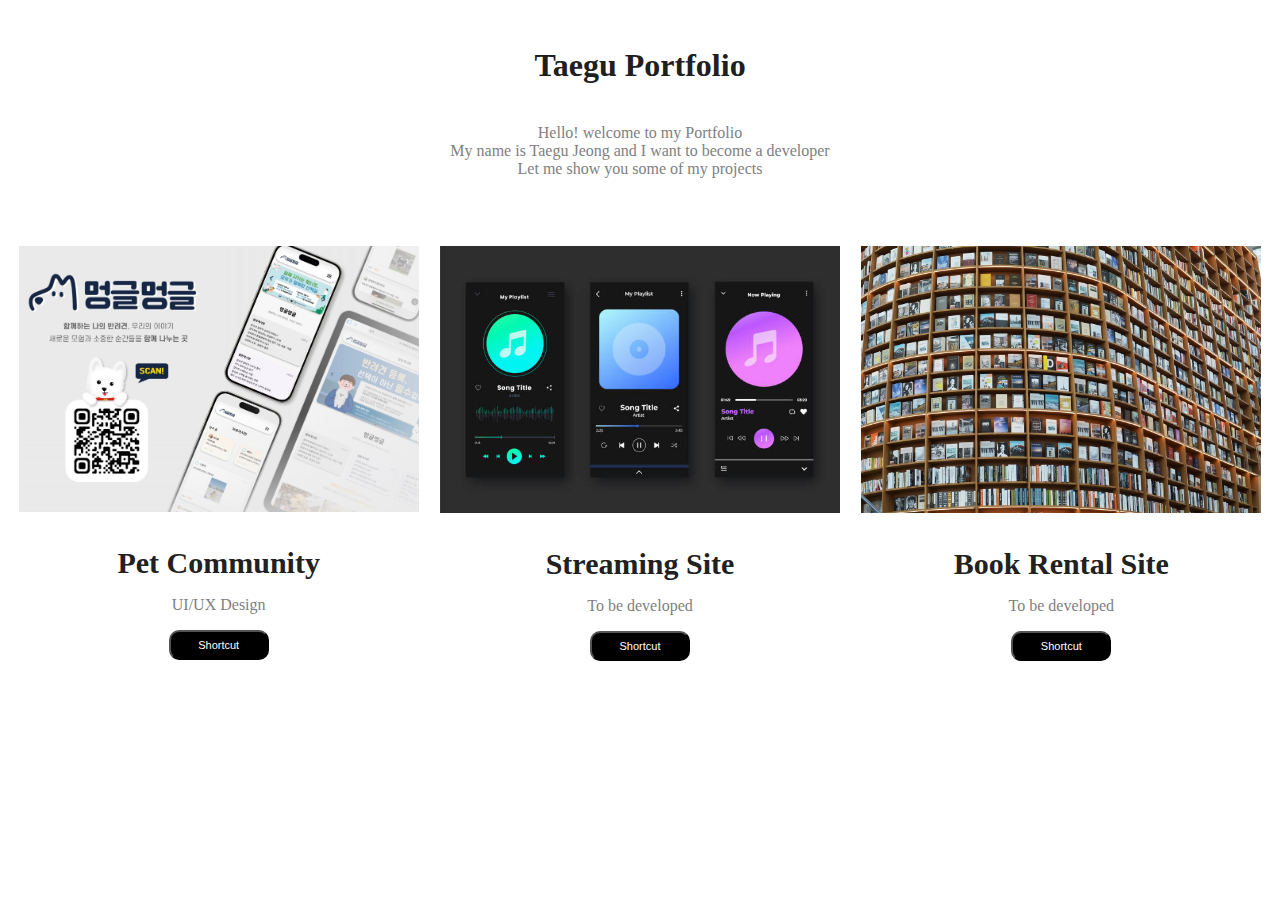
<file: index.html>
<!DOCTYPE html>
<html>
    <head>
        <meta charset="UTF-8">
        <title> Portfolio Main </title>
        <link rel = "stylesheet" href="index.css"/>
    </head>
    <body>
        <br>
        <h1> Taegu Portfolio </h1>
        <div id="txt_welcome">
            <br>
            Hello! welcome to my Portfolio <br>
            My name is Taegu Jeong and I want to become a developer <br>
            Let me show you some of my projects <br>
            <br>
        </div>
        <div style="display:grid; grid-template-columns: 1fr 1fr 1fr;">
            <div class="card">
                <img class="card_img" src="./img/meonggeul.jpg">
                <p class="card_title"> Pet Community </p> 
                <p class="card_subtitle"> UI/UX Design </p>
                <input 
                    class="card_button" 
                    type="button" 
                    value="Shortcut" 
                    onclick="window.location.href='https://www.meong-geul.com'"
                >
            </div>
            <div class="card">
                <img class="card_img" src="./img/music.jpg">
                <p class="card_title"> Streaming Site </p>
                <p class="card_subtitle"> To be developed </p>
                <input 
                    class="card_button" 
                    type="button" 
                    value="Shortcut" 
                    onclick="alert('Scheduled for development.')"
                >
            </div>
            <div class="card">
                <img class="card_img" src="./img/book.jpg">
                <p class="card_title"> Book Rental Site </p> 
                <div class="subcard">
                <p class="card_subtitle"> To be developed </p>
                <input 
                    class="card_button" 
                    type="button" 
                    value="Shortcut" 
                    onclick="alert('Scheduled for development.')"
                >
            </div>
        </div>
    </body>
</html>
</file>
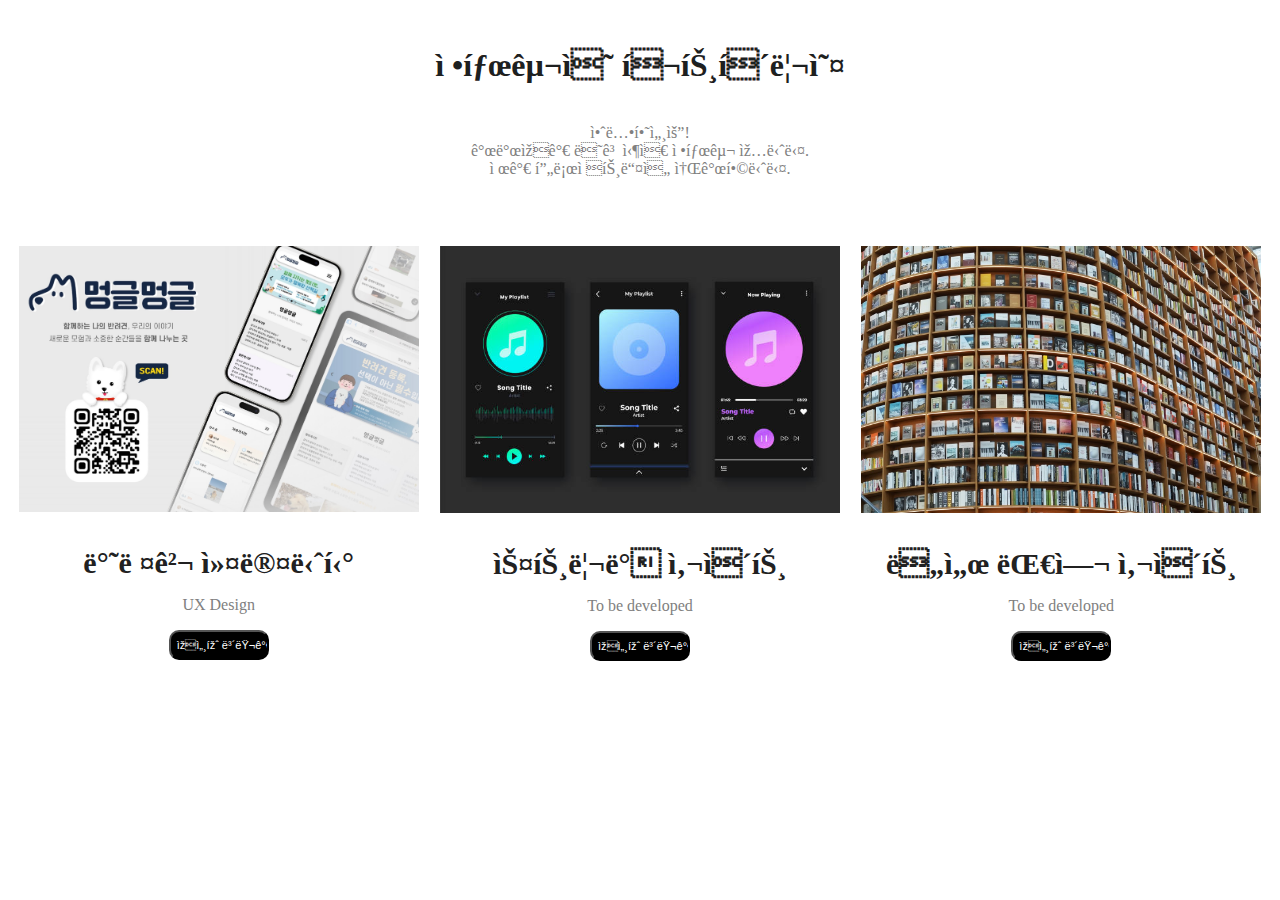
<file: main.html>
<!DOCTYPE html>
<html>
    <head>
        <meta charset="UTF=8">
        <title> Portfolio Main </title>
        <Link rel = "stylesheet" href="main.css">
    </head>
    <body>
        <br>
        <h1> 정태구의 포트폴리오 </h1>
        <div id="txt_welcome">
            <br>
            안녕하세요! <br>
            개발자가 되고 싶은 정태구 입니다. <br>
            제가 프로젝트들을 소개합니다. <br>
            <br>
        </div>
        <div style="display:grid; grid-template-columns: 1fr 1fr 1fr;">
            <div class="card">
                <img class="card_img" src="./img/meonggeul.jpg">
                <p class="card_title"> 반려견 커뮤니티 </p> 
                <p class="card_subtitle"> UX Design </p>
                <input 
                    class="card_button" 
                    type="button" 
                    value="자세히 보러가기" 
                    onclick="window.location.href='https://www.meong-geul.com'"
                >
            </div>
            <div class="card">
                <img class="card_img" src="./img/music.jpg">
                <p class="card_title"> 스트리밍 사이트 </p>
                <p class="card_subtitle"> To be developed </p>
                <input 
                    class="card_button" 
                    type="button" 
                    value="자세히 보러가기" 
                    onclick="alert('개발 예정입니다.')"
                >
            </div>
            <div class="card">
                <img class="card_img" src="./img/book.jpg">
                <p class="card_title"> 도서 대여 사이트 </p> 
                <div class="subcard">
                <p class="card_subtitle"> To be developed </p>
                <input 
                    class="card_button" 
                    type="button" 
                    value="자세히 보러가기" 
                    onclick="alert('개발 예정입니다.')"
                >
            </div>
        </div>
    </body>
</html>
</file>
<file: index.css>
h1 {
    text-align: center;
    color: rgb(29, 32, 32);
}

#txt_welcome {
    text-align: center; 
    margin-bottom: 50px;
    color: grey;
}

.card {
    text-align: center;
}

.card_title {
    font-size: 30px;
    font-weight: bold;
    margin-bottom: 0;
    color: rgb(33, 33, 33);
}

.card_subtitle {
    font-weight: lighter;
    color: gray;

}

.card_button {
    font-size: 11px;
    color: white;
    width: 100px;
    height: 30px;
    background-color: black;
    border-radius: 10px;
}

.card_img {
    width: 400px;
    height: auto;
}
</file>
<file: main.css>
h1 {
    text-align: center;
    color: rgb(29, 32, 32);
}

#txt_welcome {
    text-align: center; 
    margin-bottom: 50px;
    color: grey;
}

.card {
    text-align: center;
}

.card_title {
    font-size: 30px;
    font-weight: bold;
    margin-bottom: 0;
    color: rgb(33, 33, 33);
}

.card_subtitle {
    font-weight: lighter;
    color: gray;

}

.card_button {
    font-size: 11px;
    color: white;
    width: 100px;
    height: 30px;
    background-color: black;
    border-radius: 10px;
}

.card_img {
    width: 400px;
    height: auto;
}
</file>
